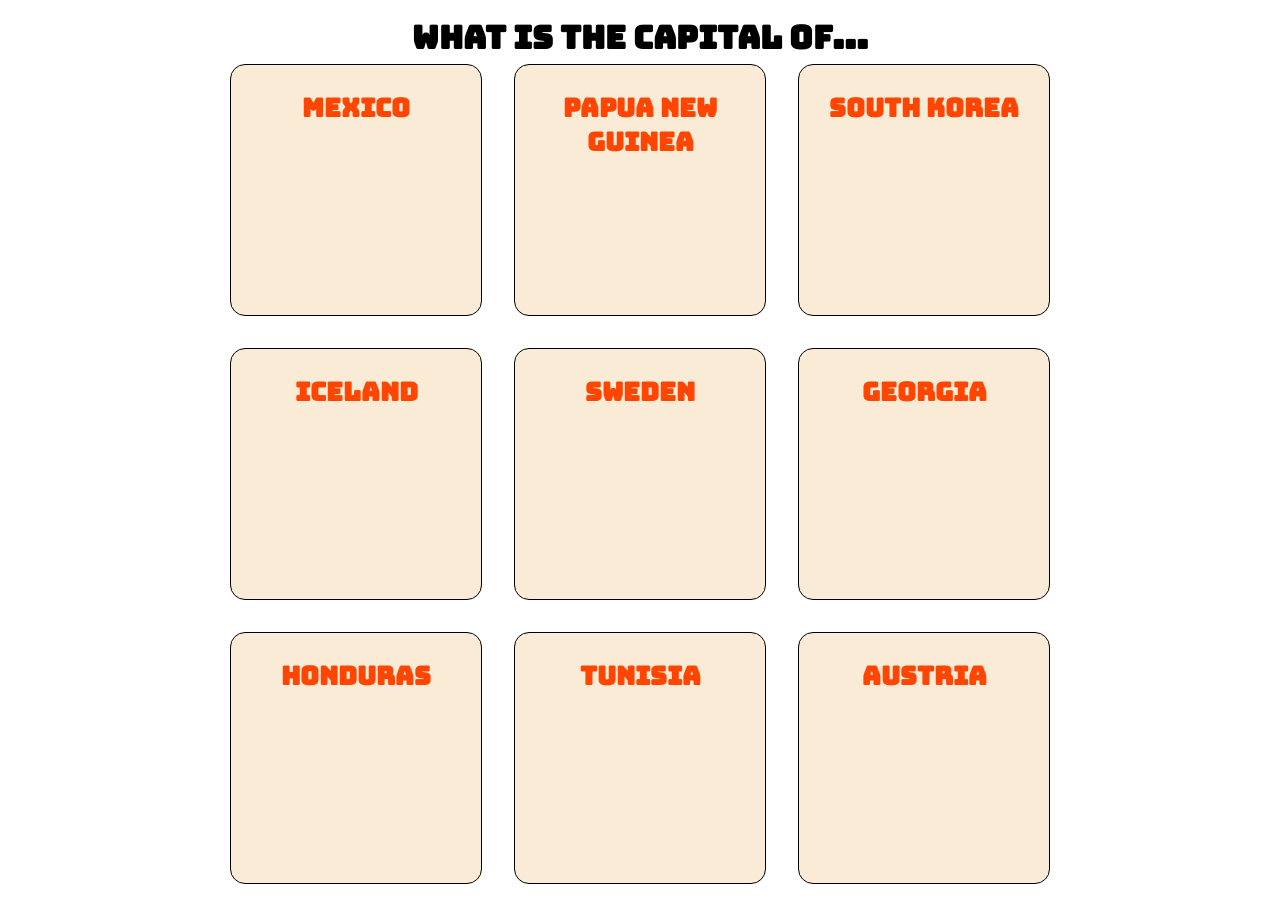
<file: index.html>
<!DOCTYPE html>
<html lang="en">
<head>
    <meta charset="UTF-8">
    <title>What is the capital of...</title>
    <link rel="stylesheet" href="styles.css">
</head>

<body>
  <h1>What is the capital of...</h1>
  <div id="card-set">

    <div class="container">
    <div class="card">
      <div class=" front"><p>Mexico</p></div>
      <div class="back"><p>Mexico City</p></div>
    </div>
    </div>


    <div class="container">
    <div class="card">
      <div class="front "><p>Papua New Guinea</p></div>
      <div class="back "><p> Port Moresby</p></div>
    </div>
    </div>

    <div class="container">
    <div class="card">
      <div class="front "><p>South Korea</p></div>
      <div class="back "><p> Seoul</p></div>
    </div>
    </div>


    <div class="container">
    <div class="card">
      <div class="front "><p>Iceland</p></div>
      <div class="back "><p>reykjavik</p></div>
    </div>
    </div>


    <div class="container">
    <div class="card">
      <div class="front "><p>Sweden</p></div>
      <div class="back "><p>Stockholm</p></div>
    </div>
    </div>


    <div class="container">
    <div class="card">
      <div class="front "><p>Georgia</p></div>
      <div class="back "><p>Tbilisi</p></div>
    </div>
    </div>


    <div class="container">
    <div class="card">
      <div class="front "><p>Honduras</p></div>
      <div class="back "><p>Tegucigalpa</p></div>
    </div>
    </div>


    <div class="container">
    <div class="card">
      <div class="front "><p>Tunisia</p></div>
      <div class="back "><p>Tunis</p></div>
    </div>
    </div>

    <div class="container">
    <div class="card">
      <div class="front "><p>Austria</p></div>
      <div class="back "><p>Wien</p></div>
    </div>
    </div>

</div>
</body>
</html>
</file>
<file: styles.css>
@import url('https://fonts.googleapis.com/css2?family=Bungee&family=Permanent+Marker&family=Prompt:wght@300&family=Rubik+Lines&display=swap');
    * {
        font-family: Bungee,sans-serif;
        backface-visibility: hidden;

    }

    body {
        background-clip: content-box;
        background-size: cover;
        width: 100%;
        height:100%;
        margin: 0;
        background: white url("https://www.komar.de/media/catalog/product/cache/5/image/9df78eab33525d08d6e5fb8d27136e95/I/A/IAX10-0027.jpg") repeat center;
    }

    h1 {
        margin-top: 1rem;
        text-align: center;

    }
    #card-set {
        display: flex;
        flex-wrap: wrap;
        width: 70%;
        height: 100%;
        justify-content: center;
        align-items: center;
        margin: -2rem auto 0;
    }
    .card {
        width: 250px;
        height: 250px;
        border: 1px solid black;
        border-radius: 15px;
        background-color: antiquewhite;
        margin: 1rem;
        display: flex;
        justify-content: center;
        align-items: center;
        transition: transform 1s ease-in-out;
        transform-style: preserve-3d;
    }


    .card:active {
        transform:rotateY(180deg);
    }
    p {
        text-align: center;
        font-weight: bolder;
        font-size: 1.6rem;
        color: orangered;

    }

    .front,.back {
        position: absolute;
        margin: 0;
        border: none;
        width: inherit;
        height: inherit;
    }

    .front {
        z-index: 2;
    }


    .back {
        z-index: 1;
        transform: rotateY(180deg);
        background-color: inherit;
        border-radius: inherit;
        border: inherit;
    }
</file>
